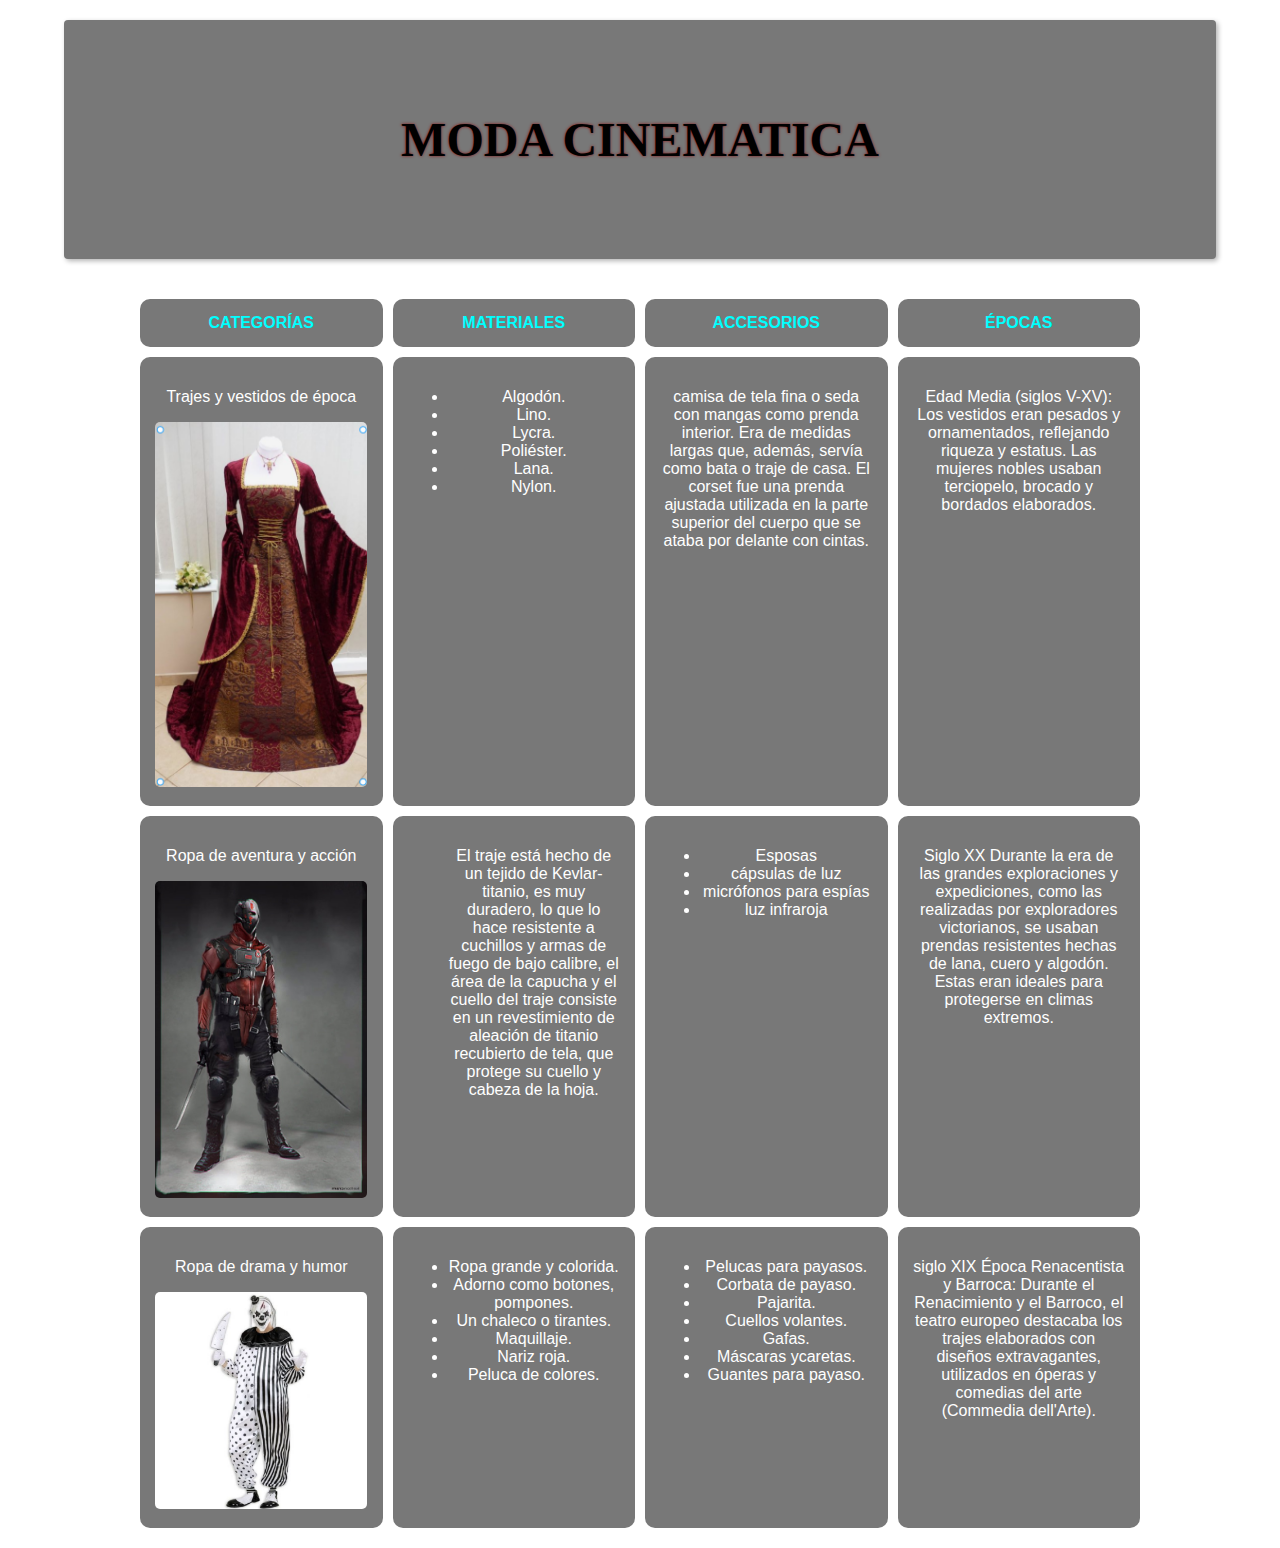
<file: html/prendas.html>
<!DOCTYPE html>

<head>
    <title>Restaurante</title>
    <link rel="stylesheet" href="../css/style.css">
    <script src="../js/jquery-3.7.1.min.js"></script>
    <script>
        $(document).ready(function() {
            document.querySelector('.titulo').addEventListener('click', toggleTitulo)
            document.querySelector('.descripcion').addEventListener('click', toggleDescripcion)
        })
    
        function toggleTitulo() {
            $('.titulo').toggleClass('activo')
        }
    
        function toggleDescripcion() {
            $('.descripcion').removeClass('activo').addClass('normal')
        }
    </script>
</head>

<body>
    </div>
    <header>
        <nav class="list">
            <div class="titulo1">
                <div class="texto_1">
                    <h1 class="titulo">MODA CINEMATICA</h1>
                </div>
        </nav>
    </header>
    <div class="container">
        <div class="box title">CATEGORÍAS</div>
        <div class="box title">MATERIALES</div>
        <div class="box title">ACCESORIOS</div>
        <div class="box title">ÉPOCAS</div>

        <div class="box">
            <p>Trajes y vestidos de época</p>
            <img src="../img/Captura de pantalla 2025-04-04 132510.png" alt="Vestido de época">
        </div>
        <div class="box">
            <ul>
                <li>Algodón.</li>
                <li>Lino. </li>
                <li>Lycra. </li>
                <li>Poliéster. </li>
                <li>Lana. </li>
                <li>Nylon.</li>
            </ul>
        </div>
        <div class="box">
            <p>camisa de tela fina o seda con mangas como prenda interior. Era de medidas largas que, además, servía
                como bata o traje de casa. El corset fue una prenda ajustada utilizada en la parte superior del cuerpo
                que se ataba por delante con cintas.</p>
        </div>
        <div class="box">
            <p>Edad Media (siglos V-XV): Los vestidos eran pesados y ornamentados, reflejando riqueza y estatus. Las
                mujeres nobles usaban terciopelo, brocado y bordados elaborados.</p>
        </div>
        <div class="box">
            <p>Ropa de aventura y acción</p>
            <img src=" ../img/Captura de pantalla 2025-04-04 132528.png" alt="Ropa de acción">
        </div>
        <div class="box">
            <ul>
                <p>El traje está hecho de un tejido de Kevlar-titanio, es muy duradero, lo que lo hace resistente a
                    cuchillos y armas de fuego de bajo calibre, el área de la capucha y el cuello del traje consiste en
                    un revestimiento de aleación de titanio recubierto de tela, que protege su cuello y cabeza de la
                    hoja.</p>
            </ul>

        </div>
        <div class="box">
            <ul>
                <li>Esposas</li>
                <li>cápsulas de luz</li>
                <li>micrófonos para espías</li>
                <li>luz infraroja</li>
            </ul>
        </div>
        <div class="box">
            <p> Siglo XX
                Durante la era de las grandes exploraciones y expediciones, como las realizadas por exploradores
                victorianos, se usaban prendas resistentes hechas de lana, cuero y algodón. Estas eran ideales para
                protegerse en climas extremos.
            </p>
        </div>
        <div class="box">
            <p>Ropa de drama y humor</p>
            <img src="../img/Captura de pantalla 2025-04-04 132541.png" alt="Vestido de época">
        </div>
        <div class="box">
            <ul>
                <li>Ropa grande y colorida.</li>
                <li>Adorno como botones, pompones. </li>
                <li>Un chaleco o tirantes. </li>
                <li>Maquillaje. </li>
                <li>Nariz roja. </li>
                <li>Peluca de colores.</li>
            </ul>
        </div>
        <div class="box">
            <ul>
                <li>Pelucas para payasos.</li>
                <li>Corbata de payaso. </li>
                <li>Pajarita. </li>
                <li>Cuellos volantes.</li>
                <li>Gafas. </li>
                <li>Máscaras ycaretas.</li>
                <li>Guantes para payaso.</li>
            </ul>
        </div>
        <div class="box">
            <p> siglo XIX
                Época Renacentista y Barroca:
                Durante el Renacimiento y el Barroco, el teatro europeo destacaba los trajes elaborados con diseños
                extravagantes, utilizados en óperas y comedias del arte (Commedia dell'Arte).

            </p>
        </div>
    </div>
</body>

</html>
</file>
<file: css/style.css>
body {
    font-family: Arial, sans-serif;
    margin: 0;
    padding: 0;
}

header {
    background-color: #787878;
    padding: 20px 0;
    text-align: center;
    color: #000000;
    font-family: Arial, sans-serif;
    font-size: 28px;
    font-weight: bold;
    box-shadow: 2px 2px 5px rgba(0, 0, 0, 0.3);
    border-radius: 4px;
    width: 90%;
    margin: 20px auto;
}
.logo-1 {
    position: absolute; 
    top: 10px; 
    left: 30px; 
    height: 50px; 
    width: auto; 
}


nav .titulo1{
    list-style: none;
    padding: 0;
    display: flex;
    justify-content: center;
    gap: 20px;
    flex-wrap: wrap;
}

nav .liss li a {
    text-decoration: none;
    color: #333;
    font-weight: bold;
}

@media (max-width: 768px) {
    nav .liss {
        flex-direction: column;
        align-items: center;
        gap: 10px;
    }
}

.titulo1 {
    display: flex;
    flex-wrap: wrap;
    justify-content: space-between;
    text-align: center;
    align-items: center;
    margin: 40px auto;
    max-width: 1200px;
    padding: 0 20px;
   
}

.texto_1 {
    flex: 1;
    max-width: 50%;
}

.texto_1 h1 {
    font-size: 3.0rem;
    color: #000000;
    font-family: cursive;
    text-align: center;
    text-shadow: 0 0 3px rgb(139, 20, 20);
}

.texto_1 p {
    font-size: 1.2rem;
    color: #000000;
    line-height: 1.8;
    font-family: 'big shoulders inline';
    text-align: center;
    text-shadow: 0 0 4px rgb(98, 6, 6);
}

@media (max-width: 1200px) {
    .titulo1 {
        padding: 0 15px;
    }

    .texto_1 {
        max-width: 100%;
        margin-bottom: 20px; 
    }

    .texto_1 h1 {
        font-size: 2rem;
    }

    .texto_1 p {
        font-size: 1rem;
    }
}

@media (max-width: 768px) {
    .titulo1 {
        padding: 0 10px;
    }

    .texto_1 {
        max-width: 100%;
    }

    .texto_1 h1 {
        font-size: 1.8rem;
    }

    .texto_1 p {
        font-size: 0.9rem; 
    }
}

@media (max-width: 480px) {
    .titulo1 {
        padding: 0 5px;
    }

    .texto_1 h1 {
        font-size: 1.6rem; 
    }

    .texto_1 p {
        font-size: 0.8rem; 
    }
}


.img-1 {
    flex: 1;
    text-align: right;
    max-width: 50%;
}

.img-1 img {
    max-width: 100%;
    height: auto;
    border-radius: 10px;
}

@media (max-width: 768px) {
    .titulo1 {
        flex-direction: column;
        text-align: center;
    }

    .texto_1 {
        max-width: 100%;
        margin-bottom: 20px;
    }

    .img-1 {
        max-width: 100%;
        text-align: center;
    }
}

@media (max-width: 480px) {
    .text_1 h1 {
        font-size: 1.8rem;
    }

    .texto_1 p {
        font-size: 1rem;
    }
}
.container {
    padding: 20px;
    display: grid;
    grid-template-columns: repeat(4, 1fr);
    gap: 10px;
    max-width: 1000px;
    margin: auto;
}
.box {
    background-color: #787878;
    color: white;
    padding: 15px;
    border-radius: 10px;
    text-align: center;
}
.box img {
    max-width: 100%;
    border-radius: 5px;
}
.title {
    font-weight: bold;
    color: aqua;
}
</file>
